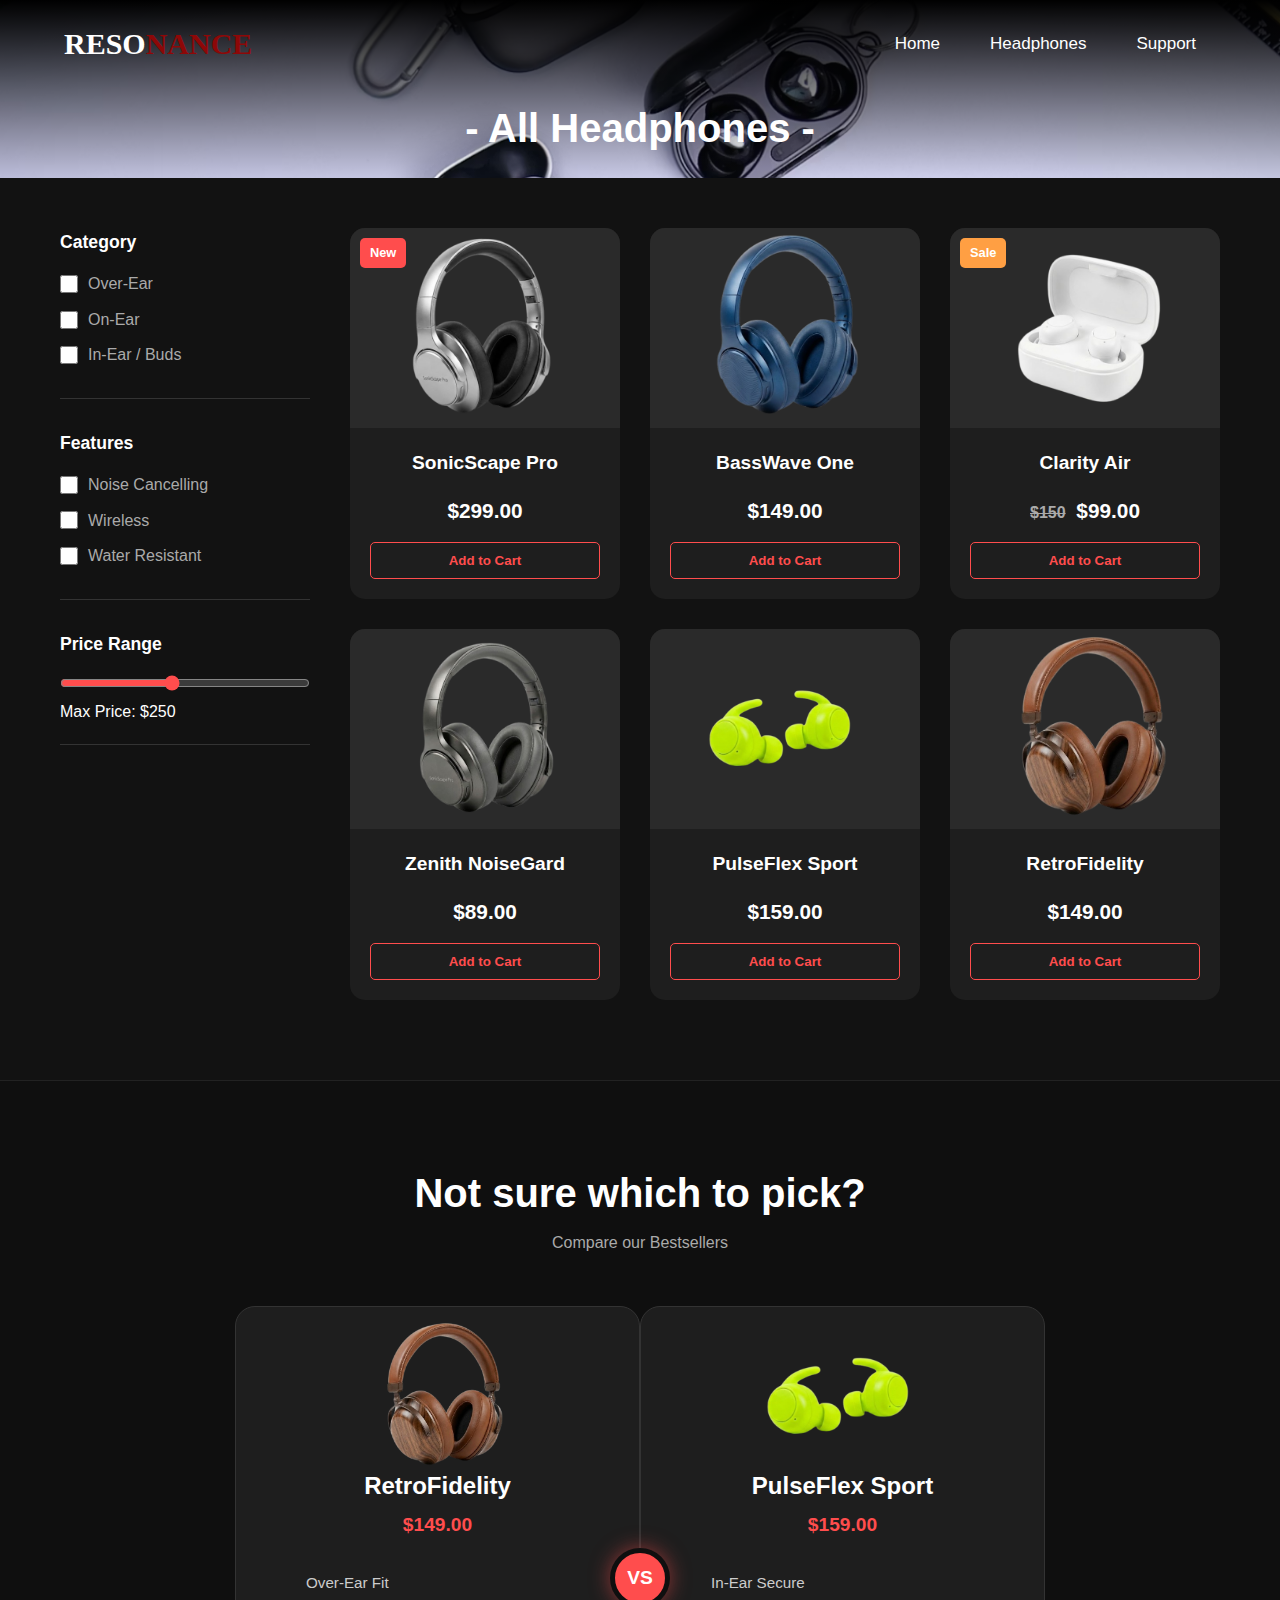
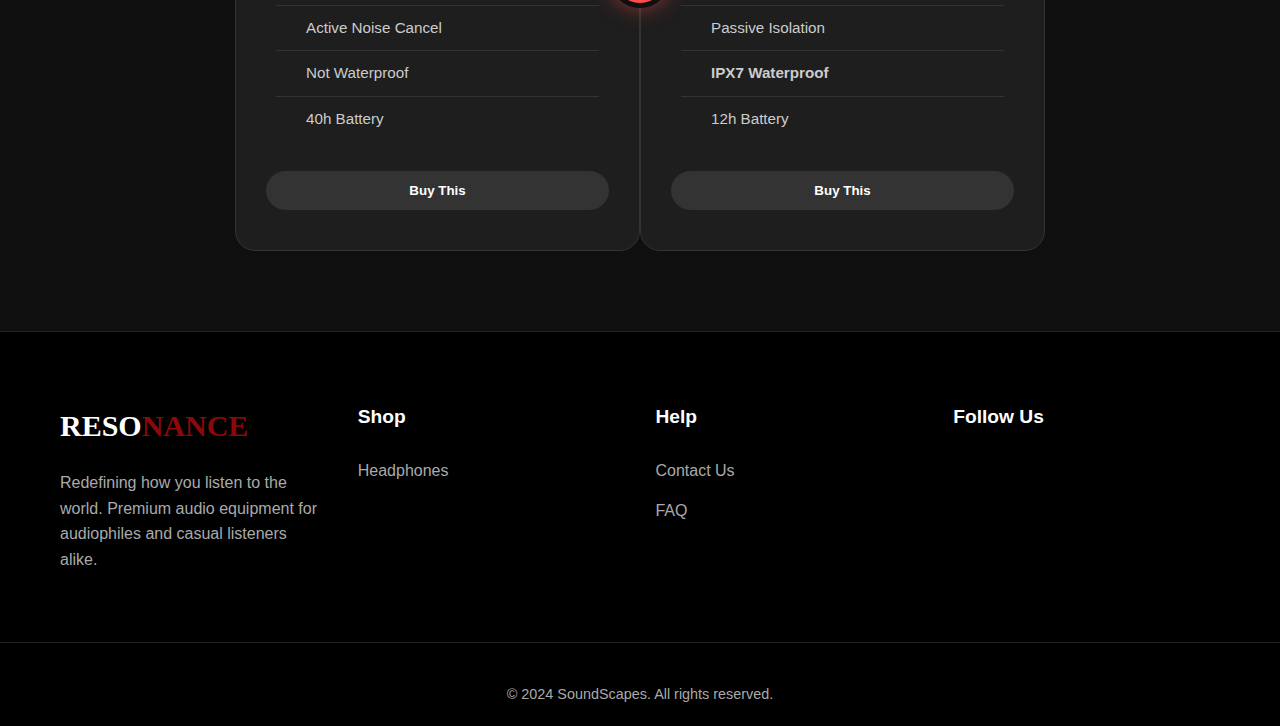
<file: headphones.html>
<!DOCTYPE html>
<html lang="en">
<head>
    <meta charset="UTF-8">
    <meta name="viewport" content="width=device-width, initial-scale=1.0">
    <meta name="description" content="Explore our wide range of headphones, from over-ear to in-ear models, featuring the latest in audio technology and design. Find your perfect sound companion today!">
    <meta name="keywords" content="headphones, over-ear headphones, in-ear headphones, wireless headphones, noise cancelling headphones, audio equipment">
    <meta name="author" content="Resonance team">
    <title>Resonance - Headphone</title>
    <link rel="stylesheet" href="styling/headphones.css">
    <link rel="icon" type="image/x-icon" href="assets/pngegg.png">
   
</head>
<body>
<div style="background-image: linear-gradient(rgb(0, 0, 0), rgba(255, 255, 255, 0)), url('assets/image2.png'); background-size: cover; background-position: center; background-repeat: no-repeat;">
    <nav class="navbar">
        <div class="logo">RESO<span>NANCE</span></div>
        <ul class="nav-links">
            <li><a href="index.html">Home</a></li>
            <li><a href="headphones.html" class="active-link">Headphones</a></li>
            <li><a href="support.html">Support</a></li>
        </ul>
    </nav>

    <header class="page-header">
        <h1>- All Headphones -</h1>
    </header>
</div>
    <section class="shop-container">
        
        <aside class="sidebar">
            <div class="filter-group">
                <h3>Category</h3>
                <ul>
                    <li><input type="checkbox" id="cat1"> <label for="cat1">Over-Ear</label></li>
                    <li><input type="checkbox" id="cat2"> <label for="cat2">On-Ear</label></li>
                    <li><input type="checkbox" id="cat3"> <label for="cat3">In-Ear / Buds</label></li>
                </ul>
            </div>

            <div class="filter-group">
                <h3>Features</h3>
                <ul>
                    <li><input type="checkbox" id="feat1"> <label for="feat1">Noise Cancelling</label></li>
                    <li><input type="checkbox" id="feat2"> <label for="feat2">Wireless</label></li>
                    <li><input type="checkbox" id="feat3"> <label for="feat3">Water Resistant</label></li>
                </ul>
            </div>

            <div class="filter-group">
                <h3>Price Range</h3>
                <div class="price-slider">
                    <input type="range" min="50" max="500" value="250" class="slider">
                    <p>Max Price: $<span id="price-val">250</span></p>
                </div>
            </div>
        </aside>

        <main class="product-grid">
            
            <div class="shop-card" data-category="over-ear">
                <div class="shop-img">
                    <div class="badge">New</div>
                    <img src="assets/1.png" width="200px" loading="lazy"> </div>
                <div class="shop-details">
                    <h3>SonicScape Pro</h3>
                    <div class="rating">
                    </div>
                    <p class="shop-price">$299.00</p>
                    <button class="btn-shop">Add to Cart</button>
                </div>
            </div>

            <div class="shop-card" data-category="in-ear">
                <div class="shop-img">
                    <img src="assets/2.png" width="200px" loading="lazy">
                </div>
                <div class="shop-details">
                    <h3>BassWave One</h3>
                    <div class="rating">
                    </div>
                    <p class="shop-price">$149.00</p>
                    <button class="btn-shop">Add to Cart</button>
                </div>
            </div>

            <div class="shop-card" data-category="over-ear">
                <div class="shop-img">
                    <div class="badge sale">Sale</div>
                    <img src="assets/3.png" width="200px" loading="lazy">
                </div>
                <div class="shop-details">
                    <h3>Clarity Air</h3>
                    <div class="rating">
                
                    </div>
                    <p class="shop-price"><span class="old-price">$150</span> $99.00</p>
                    <button class="btn-shop">Add to Cart</button>
                </div>
            </div>

            <div class="shop-card" data-category="on-ear">
                <div class="shop-img">
                    <img src="assets/4.png" width="200px" loading="lazy">
                </div>
                <div class="shop-details">
                    <h3>Zenith NoiseGard</h3>
                    <div class="rating">
                    </div>
                    <p class="shop-price">$89.00</p>
                    <button class="btn-shop">Add to Cart</button>
                </div>
            </div>

            <div class="shop-card" data-category="over-ear">
                <div class="shop-img">
                    <img src="assets/5.png" width="200px" loading="lazy">
                </div>
                <div class="shop-details">
                    <h3>PulseFlex Sport</h3>
                    <div class="rating">
                    </div>
                    <p class="shop-price">$159.00</p>
                    <button class="btn-shop">Add to Cart</button>
                </div>
            </div>

            <div class="shop-card" data-category="in-ear">
                <div class="shop-img">
                    <img src="assets/6.png" width="200px" loading="lazy">
                </div>
                <div class="shop-details">
                    <h3>RetroFidelity</h3>
                    <div class="rating">
                    </div>
                    <p class="shop-price">$149.00</p>
                    <button class="btn-shop">Add to Cart</button>
                </div>
            </div>

        </main>
    </section>

    <section class="comparison-wrapper">
        <h2 class="section-title">Not sure which to pick?</h2>
        <p class="section-subtitle">Compare our Bestsellers</p>

        <div class="compare-grid">
            
            <div class="compare-card">
                <div class="c-img"><img src="assets/6.png" width="160px" loading="lazy"></div> <h3>RetroFidelity</h3>
                <p class="c-price">$149.00</p>
                <ul class="c-specs">
                    <li><i class="fas fa-headphones-alt"></i> Over-Ear Fit</li>
                    <li><i class="fas fa-ban"></i> Active Noise Cancel</li>
                    <li><i class="fas fa-tint-slash" style="color:#555"></i> Not Waterproof</li>
                    <li><i class="fas fa-battery-full"></i> 40h Battery</li>
                </ul>
                <button class="btn-compare">Buy This</button>
            </div>

            <div class="vs-circle">VS</div>

            <div class="compare-card">
                <div class="c-img"><img src="assets/5.png" width="200px" loading="lazy"></div> <h3>PulseFlex Sport</h3>
                <p class="c-price">$159.00</p>
                <ul class="c-specs">
                    <li><i class="fas fa-ear-listen"></i> In-Ear Secure</li>
                    <li><i class="fas fa-volume-down"></i> Passive Isolation</li>
                    <li><i class="fas fa-tint" style="color:#00ff00"></i> <strong>IPX7 Waterproof</strong></li>
                    <li><i class="fas fa-battery-half"></i> 12h Battery</li>
                </ul>
                <button class="btn-compare">Buy This</button>
            </div>

        </div>
    </section>

    <footer class="footer">
        <div class="footer-container">
            <div class="footer-col">
                <div class="logo">RESO<span>NANCE</span></div>
                <p>Redefining how you listen to the world. Premium audio equipment for audiophiles and casual listeners alike.</p>
            </div>
            <div class="footer-col">
                <h4>Shop</h4>
                <ul>
                    <li><a href="headphones.html">Headphones</a></li>
                </ul>
            </div>
            <div class="footer-col">
                <h4>Help</h4>
                <ul>
                    <li><a href="support.html">Contact Us</a></li>
                    <li><a href="support.html">FAQ</a></li>
                </ul>
            </div>
            <div class="footer-col">
                <h4>Follow Us</h4>
                <div class="social-links">
                    <a href="#"><i class="fab fa-facebook-f"></i></a>
                    <a href="#"><i class="fab fa-twitter"></i></a>
                    <a href="#"><i class="fab fa-instagram"></i></a>
                    <a href="#"><i class="fab fa-youtube"></i></a>
                </div>
            </div>
        </div>
        <div class="footer-bottom">
            <p>&copy; 2024 SoundScapes. All rights reserved.</p>
        </div>
    </footer>

</body>
</html>
</file>
<file: styling/headphones.css>
* { margin: 0; padding: 0; box-sizing: border-box; font-family: 'Poppins', sans-serif; }
body { background-color: #121212; color: #ffffff; line-height: 1.6; }


.navbar { display: flex; justify-content: space-between; align-items: center; padding: 20px 5%; background-color: transparent; position: relative; z-index: 100;}
.logo { font-size: 30px; font-weight: bold; font-family: 'Times New Roman', Times, serif; }
.logo span { color: #8d0808; font-family: 'Times New Roman', Times, serif;;}
.nav-links { list-style: none; display: flex; gap: 10px; font-size: 17px;}
.nav-links a { text-decoration: none; color: #ffffff; font-weight: 500; transition: all 0.3s ease;border-radius: 25px; padding: 10px 20px;}
.nav-links a:hover { background-color: #8d0808; color: #000000; border: 2px solid rgb(0, 0, 0);}


.page-header {  display: flex; flex-direction: column; justify-content: center; align-items: center; text-align: center; margin-bottom: 50px; height: 90px;}
.page-header h1 { font-size: 40px; margin-bottom: 10px;}
.page-header p { color: #ddd; font-size: 1.2rem; }

.shop-container { display: flex; max-width: 1200px; margin: 0 auto; padding: 0 20px 80px; gap: 40px; }
.sidebar { width: 250px; flex-shrink: 0; }
.filter-group { margin-bottom: 30px; border-bottom: 1px solid #333; padding-bottom: 20px; }
.filter-group h3 { margin-bottom: 15px; font-size: 1.1rem; }
.filter-group ul { list-style: none; }
.filter-group ul li { margin-bottom: 10px; display: flex; align-items: center; gap: 10px; color: #aaaaaa; }
.filter-group input[type="checkbox"] { accent-color: #ff4d4d; width: 18px; height: 18px; cursor: pointer; }
.filter-group label:hover { color: white; cursor: pointer; }
.price-slider input { width: 100%; accent-color: #ff4d4d; }


.product-grid { flex: 1; display: grid; grid-template-columns: repeat(auto-fill, minmax(260px, 1fr)); gap: 30px; }
.shop-card { background: #1e1e1e; border-radius: 15px; overflow: hidden; transition: all 0.3s ease; position: relative; display: flex; flex-direction: column; }
.shop-card:hover { transform: translateY(-5px); box-shadow: 0 10px 20px rgba(0, 0, 0, 0.5); }
.shop-img { height: 200px; background: #2a2a2a; display: flex; justify-content: center; align-items: center; font-size: 4rem; position: relative; }
.badge { position: absolute; top: 10px; left: 10px; background: #ff4d4d; color: white; padding: 5px 10px; font-size: 0.8rem; border-radius: 5px; font-weight: bold; }
.badge.sale { background: #ff9f43; }
.shop-details { padding: 20px; text-align: center; flex: 1; display: flex; flex-direction: column; justify-content: space-between; }
.shop-details h3 { font-size: 1.2rem; margin-bottom: 5px; }
.rating { color: #ffc107; font-size: 0.9rem; margin-bottom: 10px; }
.shop-price { font-size: 1.3rem; font-weight: bold; color: white; margin-bottom: 15px; }
.old-price { text-decoration: line-through; color: #aaaaaa; font-size: 1rem; margin-right: 5px; }
.btn-shop { width: 100%; padding: 10px; background: transparent; border: 1px solid #ff4d4d; color: #ff4d4d; border-radius: 5px; cursor: pointer; font-weight: bold; transition: all 0.3s ease; text-decoration: none; display: block; }
.btn-shop:hover { background: #ff4d4d; color: white; }


.comparison-wrapper { background-color: #0f0f0f; padding: 80px 20px; text-align: center; border-top: 1px solid #222; }
.section-title { font-size: 2.5rem; margin-bottom: 5px; }
.section-subtitle { color: #aaaaaa; margin-bottom: 50px; }
.compare-grid { display: flex; justify-content: center; align-items: center; position: relative; max-width: 900px; margin: 0 auto; }
.compare-card { background: #1e1e1e; width: 45%; padding: 40px 30px; border-radius: 20px; border: 1px solid #333; transition: all 0.3s ease; position: relative; z-index: 1; }
.compare-card:hover { transform: translateY(-5px); border-color: #ff4d4d; box-shadow: 0 10px 30px rgba(0, 0, 0, 0.5); }
.c-img { font-size: 4rem; margin-bottom: 20px; height: 100px; display: flex; align-items: center; justify-content: center; }
.compare-card h3 { font-size: 1.5rem; margin-bottom: 5px; }
.c-price { color: #ff4d4d; font-weight: bold; font-size: 1.2rem; margin-bottom: 20px; }
.c-specs { list-style: none; text-align: left; margin-bottom: 30px; padding: 0 10px; }
.c-specs li { padding: 10px 0; border-bottom: 1px solid #333; color: #ccc; font-size: 0.95rem; display: flex; align-items: center; gap: 10px; }
.c-specs li:last-child { border-bottom: none; }
.c-specs i { color: #ff4d4d; width: 20px; text-align: center; }
.btn-compare { width: 100%; padding: 12px; border-radius: 30px; border: none; background: #333; color: white; font-weight: bold; cursor: pointer; transition: all 0.3s ease; }
.compare-card:hover .btn-compare { background: #ff4d4d; }
.vs-circle { width: 60px; height: 60px; background: #ff4d4d; color: white; border-radius: 50%; display: flex; align-items: center; justify-content: center; font-weight: bold; font-size: 1.2rem; border: 5px solid #0f0f0f; z-index: 10; margin: 0 -30px; box-shadow: 0 0 20px rgba(255, 77, 77, 0.5); }


.footer { background-color: #000000; padding: 70px 0 20px; border-top: 1px solid #222; }
.footer-container { max-width: 1200px; margin: 0 auto; display: flex; flex-wrap: wrap; padding: 0 20px; justify-content: space-between; }
.footer-col { width: 23%; margin-bottom: 30px; min-width: 250px; }
.footer-col h3 span { color: #ff4d4d; }
.footer-col p { color: #aaaaaa; margin-top: 20px; }
.footer-col h4 { font-size: 1.2rem; margin-bottom: 25px; }
.footer-col ul { list-style: none; }
.footer-col ul li { margin-bottom: 15px; }
.footer-col ul li a { color: #aaaaaa; text-decoration: none; transition: all 0.3s ease; }
.footer-col ul li a:hover { color: white; padding-left: 5px; }
.social-links img { display: inline-block; height: 40px; width: 40px; background-color: #ffffff; margin-right: 10px; text-align: center; line-height: 40px; border-radius: 50%; color: white; transition: all 0.3s ease; }
.social-links img:hover { background-color: #ff4d4d; transform: translateY(-5px); }
.footer-bottom { text-align: center; padding-top: 40px; border-top: 1px solid #222; margin-top: 40px; color: #aaaaaa; font-size: 0.9rem; }
.payment-methods { margin-top: 10px; font-size: 1.5rem; color: #666; }
.payment-methods i { margin: 0 5px; }
</file>
